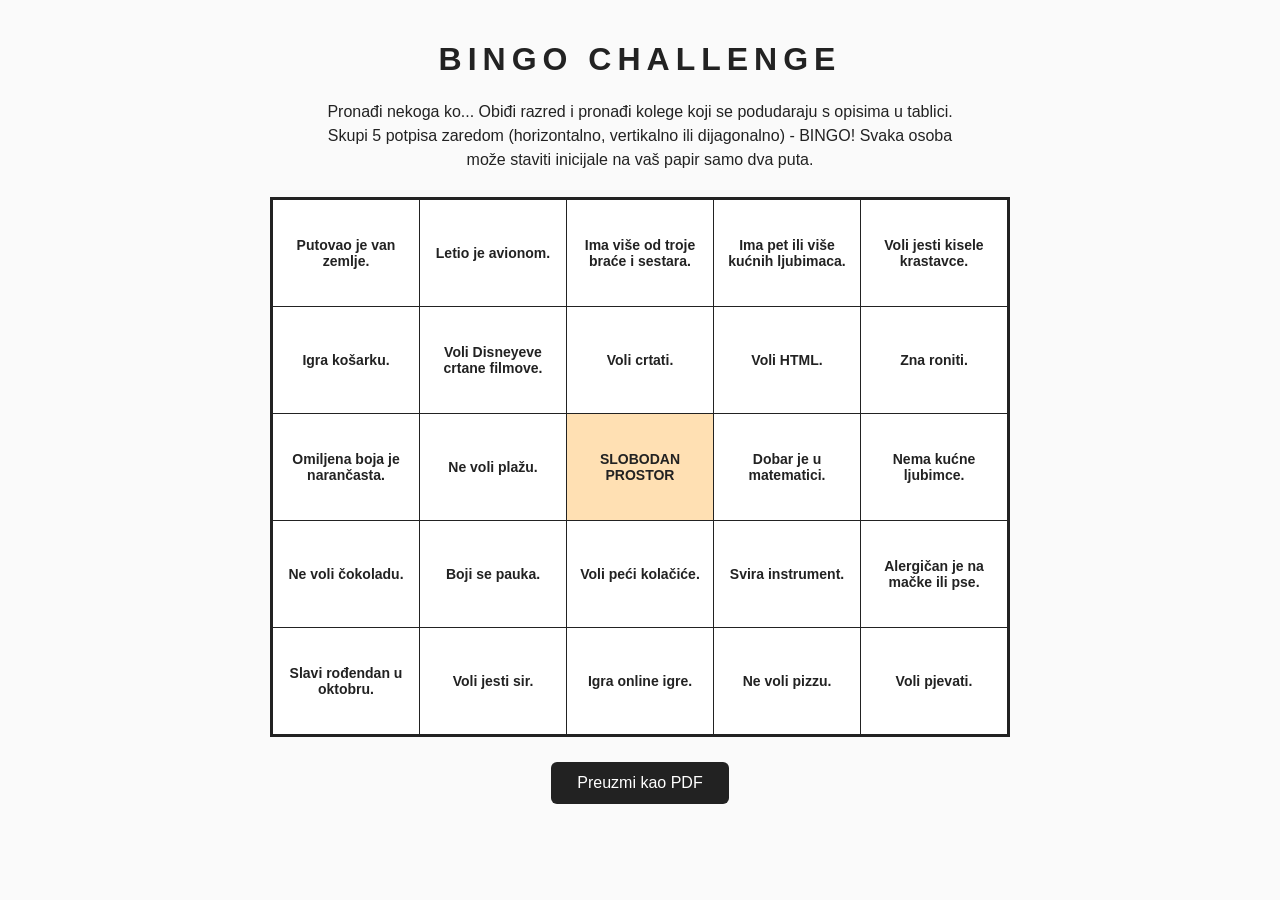
<file: WP/Bingo/bingo.html>
<!DOCTYPE html>
<html lang="bs">
<head>
    <meta charset="UTF-8">
    <meta name="viewport" content="width=device-width, initial-scale=1.0">
    <title>Bingo Challenge</title>
    <link rel="stylesheet" href="style.css">
</head>
<body>
    <h1>Bingo Challenge</h1>

    <p>
        Pronađi nekoga ko... Obiđi razred i pronađi kolege koji se podudaraju s opisima u tablici.
        Skupi 5 potpisa zaredom (horizontalno, vertikalno ili dijagonalno) - BINGO!
        Svaka osoba može staviti inicijale na vaš papir samo dva puta.
    </p>

    <table>
        <tr>
            <td>Putovao je van zemlje.</td>
            <td>Letio je avionom.</td>
            <td>Ima više od troje braće i sestara.</td>
            <td>Ima pet ili više kućnih ljubimaca.</td>
            <td>Voli jesti kisele krastavce.</td>
        </tr>
        <tr>
            <td>Igra košarku.</td>
            <td>Voli Disneyeve crtane filmove.</td>
            <td>Voli crtati.</td>
            <td>Voli HTML.</td>
            <td>Zna roniti.</td>
        </tr>
        <tr>
            <td>Omiljena boja je narančasta.</td>
            <td>Ne voli plažu.</td>
            <td class="free">SLOBODAN PROSTOR</td>
            <td>Dobar je u matematici.</td>
            <td>Nema kućne ljubimce.</td>
        </tr>
        <tr>
            <td>Ne voli čokoladu.</td>
            <td>Boji se pauka.</td>
            <td>Voli peći kolačiće.</td>
            <td>Svira instrument.</td>
            <td>Alergičan je na mačke ili pse.</td>
        </tr>
        <tr>
            <td>Slavi rođendan u oktobru.</td>
            <td>Voli jesti sir.</td>
            <td>Igra online igre.</td>
            <td>Ne voli pizzu.</td>
            <td>Voli pjevati.</td>
        </tr>
    </table>

    <button type="button">Preuzmi kao PDF</button>
</body>
</html>
</file>
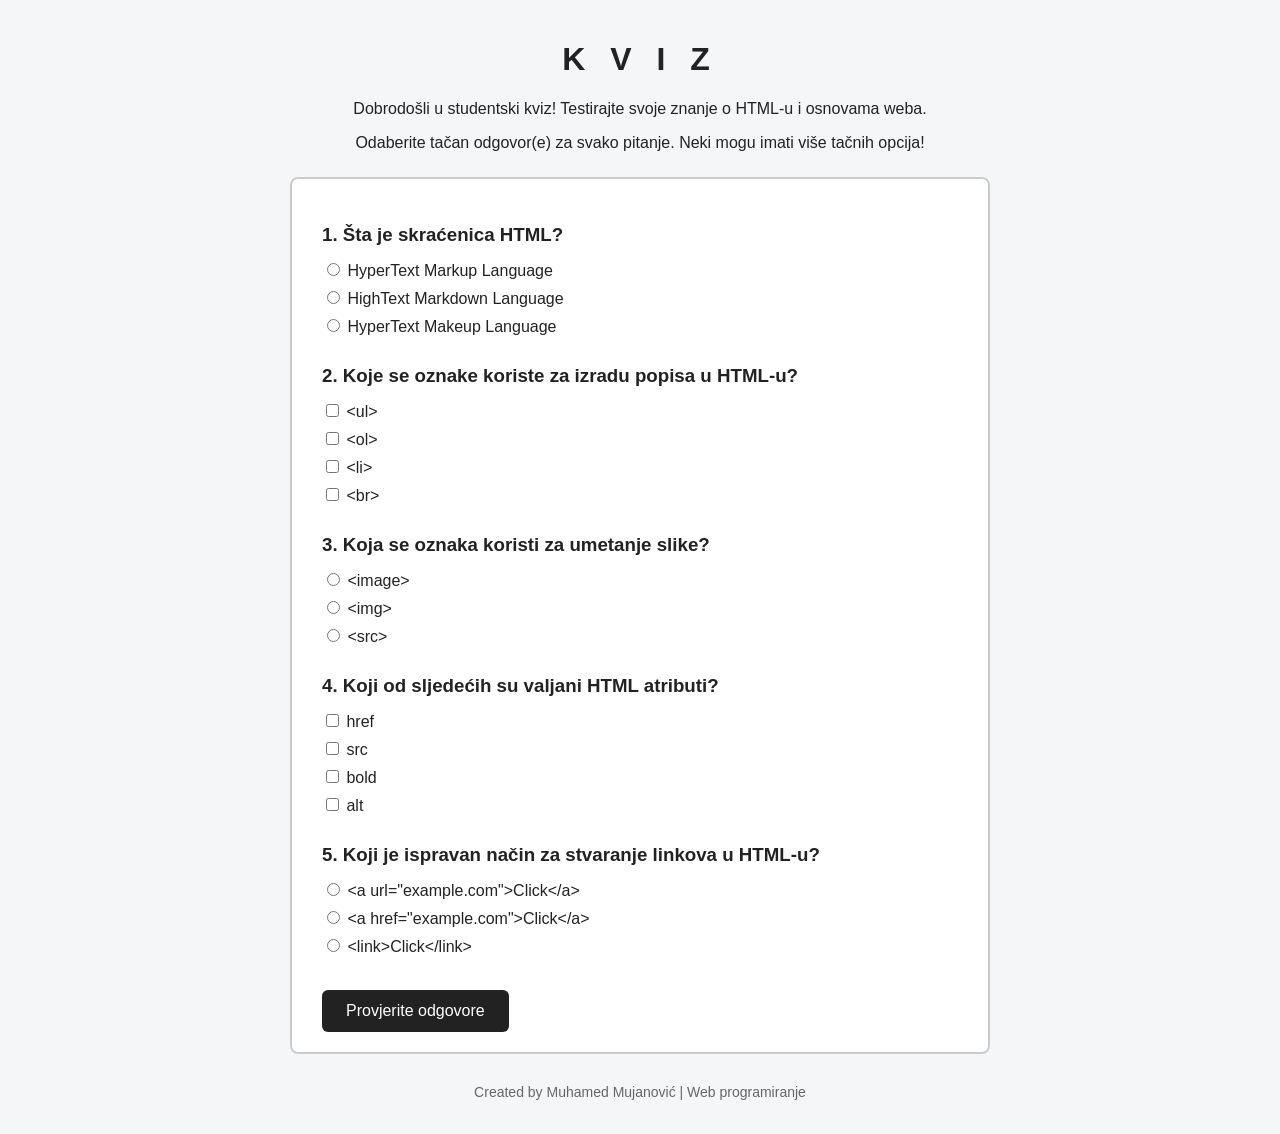
<file: WP/Kviz/quiz.html>
<!DOCTYPE html>
<html lang="bs">
<head>
    <meta charset="UTF-8">
    <meta name="viewport" content="width=device-width, initial-scale=1.0">
    <title>Kviz</title>
    <link rel="stylesheet" href="style.css">
</head>
<body>
    <h1>K V I Z</h1>
    <p>Dobrodošli u studentski kviz! Testirajte svoje znanje o HTML-u i osnovama weba.</p>
    <p>Odaberite tačan odgovor(e) za svako pitanje. Neki mogu imati više tačnih opcija!</p>

    <form>
        <h3>1. Šta je skraćenica HTML?</h3>
        <label><input type="radio" name="q1" value="a"> HyperText Markup Language</label><br>
        <label><input type="radio" name="q1" value="b"> HighText Markdown Language</label><br>
        <label><input type="radio" name="q1" value="c"> HyperText Makeup Language</label>

        <h3>2. Koje se oznake koriste za izradu popisa u HTML-u?</h3>
        <label><input type="checkbox" name="q2" value="ul"> &lt;ul&gt;</label><br>
        <label><input type="checkbox" name="q2" value="ol"> &lt;ol&gt;</label><br>
        <label><input type="checkbox" name="q2" value="li"> &lt;li&gt;</label><br>
        <label><input type="checkbox" name="q2" value="br"> &lt;br&gt;</label>

        <h3>3. Koja se oznaka koristi za umetanje slike?</h3>
        <label><input type="radio" name="q3" value="image"> &lt;image&gt;</label><br>
        <label><input type="radio" name="q3" value="img"> &lt;img&gt;</label><br>
        <label><input type="radio" name="q3" value="src"> &lt;src&gt;</label>

        <h3>4. Koji od sljedećih su valjani HTML atributi?</h3>
        <label><input type="checkbox" name="q4" value="href"> href</label><br>
        <label><input type="checkbox" name="q4" value="src"> src</label><br>
        <label><input type="checkbox" name="q4" value="bold"> bold</label><br>
        <label><input type="checkbox" name="q4" value="alt"> alt</label>

        <h3>5. Koji je ispravan način za stvaranje linkova u HTML-u?</h3>
        <label><input type="radio" name="q5" value="a"> &lt;a url="example.com"&gt;Click&lt;/a&gt;</label><br>
        <label><input type="radio" name="q5" value="b"> &lt;a href="example.com"&gt;Click&lt;/a&gt;</label><br>
        <label><input type="radio" name="q5" value="c"> &lt;link&gt;Click&lt;/link&gt;</label>

        <br>
        <button type="button">Provjerite odgovore</button>
    </form>

    <footer>
        <p>Created by Muhamed Mujanović | Web programiranje</p>
    </footer>
</body>
</html>
</file>
<file: WP/Bingo/style.css>
body {
    font-family: Arial, Helvetica, sans-serif;
    text-align: center;
    max-width: 900px;
    margin: 0 auto;
    padding: 20px;
    background-color: #fafafa;
    color: #222;
}

h1 {
    letter-spacing: 6px;
    text-transform: uppercase;
}

p {
    max-width: 650px;
    margin: 0 auto 25px;
    line-height: 1.5;
}

table {
    margin: 0 auto 25px;
    border-collapse: collapse;
    border: 3px solid #222;
}

td {
    width: 130px;
    height: 90px;
    padding: 8px;
    border: 1px solid #222;
    font-weight: bold;
    font-size: 14px;
    text-align: center;
    vertical-align: middle;
    background-color: #fff;
}

td.free {
    background-color: #ffe0b3;
}

button {
    padding: 12px 26px;
    font-size: 16px;
    color: #fff;
    background-color: #222;
    border: none;
    border-radius: 6px;
    cursor: pointer;
}

button:hover {
    background-color: #ff8c1a;
}
</file>
<file: WP/Kviz/style.css>
body {
    font-family: Arial, Helvetica, sans-serif;
    max-width: 700px;
    margin: 0 auto;
    padding: 20px;
    background-color: #f4f6f8;
    color: #222;
}

h1 {
    text-align: center;
    letter-spacing: 8px;
}

body > p {
    text-align: center;
}

form {
    background-color: #fff;
    border: 2px solid #ccc;
    border-radius: 8px;
    padding: 20px 30px;
    margin: 25px 0;
}

h3 {
    margin-top: 25px;
    margin-bottom: 10px;
}

label {
    display: inline-block;
    margin: 4px 0;
    cursor: pointer;
}

button {
    margin-top: 30px;
    padding: 12px 24px;
    font-size: 16px;
    color: #fff;
    background-color: #222;
    border: none;
    border-radius: 6px;
    cursor: pointer;
    transition: background-color 0.2s, transform 0.2s;
}

button:hover {
    background-color: #0077cc;
    transform: scale(1.05);
}

footer {
    text-align: center;
    color: #666;
    font-size: 14px;
    margin-top: 30px;
}
</file>
